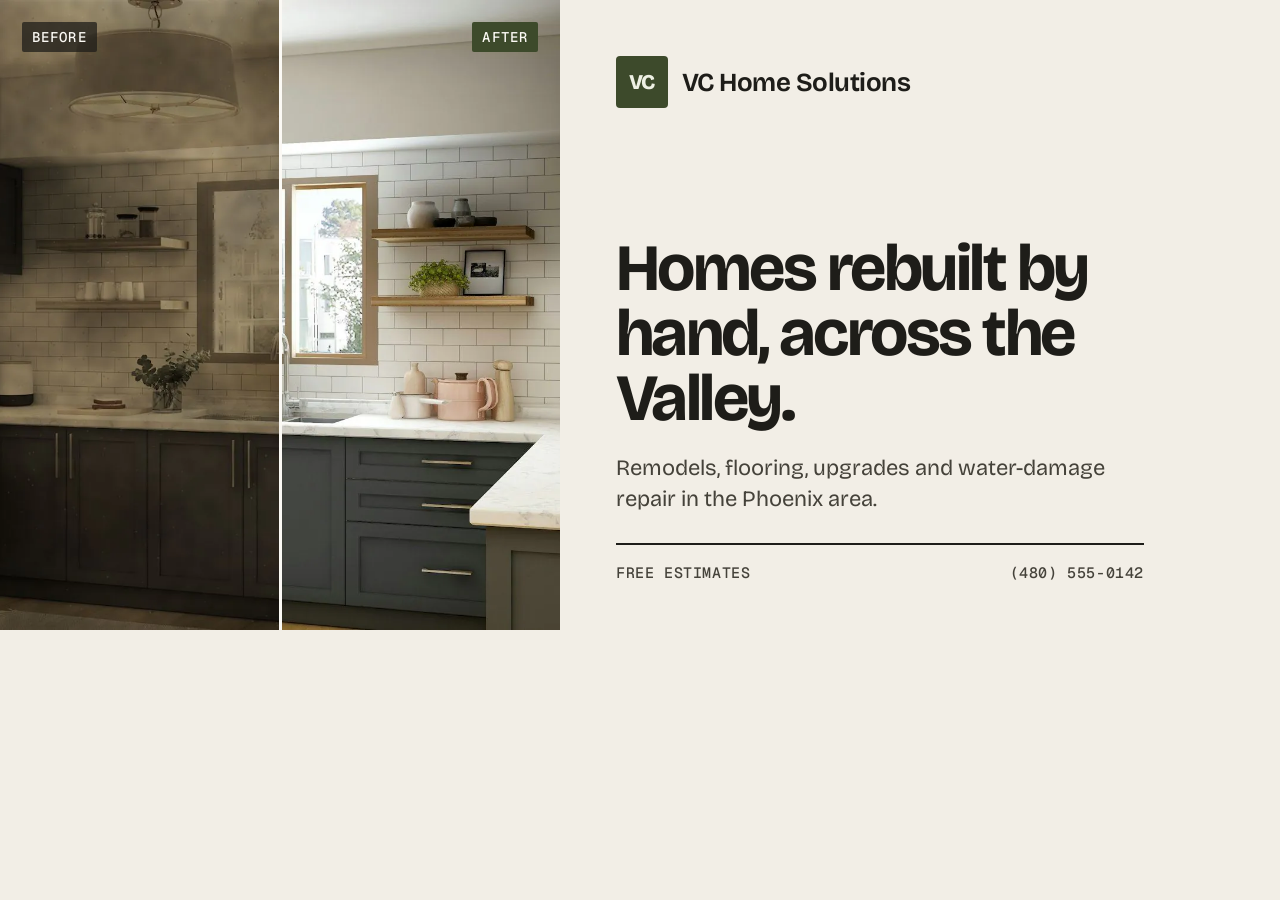
<file: tools/og.html>
<!doctype html>
<!-- Source for images/og-image.jpg (1200×630). Render with a headless browser at 1200×630. Not linked from the site. -->
<html><head><meta charset="utf-8">
<link href="https://fonts.googleapis.com/css2?family=Bricolage+Grotesque:opsz,wght@12..96,300..800&family=Geist+Mono:wght@400;500&display=swap" rel="stylesheet">
<style>
  * { box-sizing: border-box; margin: 0; }
  body { width: 1200px; height: 630px; background: #F2EEE6; font-family: "Bricolage Grotesque", sans-serif; color: #1E1D19; display: grid; grid-template-columns: 560px 1fr; overflow: hidden; }
  .photo { position: relative; overflow: hidden; }
  .photo img { position: absolute; inset: 0; width: 100%; height: 100%; object-fit: cover; object-position: 50% 60%; }
  .photo .before { clip-path: inset(0 50% 0 0); }
  .photo .line { position: absolute; top: 0; bottom: 0; left: 50%; width: 3px; margin-left: -1.5px; background: #FBF9F4; }
  .tag { position: absolute; top: 22px; padding: 6px 10px; font: 500 14px "Geist Mono", monospace; letter-spacing: .08em; text-transform: uppercase; color: #FBF9F4; border-radius: 2px; }
  .tag.b { left: 22px; background: rgba(30,29,25,.74); }
  .tag.a { right: 22px; background: #3D4A2B; }
  .copy { padding: 56px 56px 48px; display: flex; flex-direction: column; }
  .brand { display: flex; align-items: center; gap: 14px; }
  .mark { width: 52px; height: 52px; border-radius: 4px; background: #3D4A2B; color: #EEF0E4; display: grid; place-items: center; font-weight: 800; font-size: 21px; letter-spacing: -.02em; }
  .name { font-weight: 650; font-size: 26px; letter-spacing: -.02em; }
  h1 { margin-top: auto; font-size: 66px; line-height: .98; font-weight: 720; letter-spacing: -.038em; }
  p { margin-top: 22px; font-size: 22px; line-height: 1.4; color: #45423A; }
  .foot { margin-top: 28px; padding-top: 18px; border-top: 2px solid #1E1D19; display: flex; justify-content: space-between; font: 500 15px "Geist Mono", monospace; letter-spacing: .04em; color: #45423A; }
</style></head>
<body>
  <div class="photo">
    <img src="../images/projects/kitchen-after.webp" alt="">
    <img class="before" src="../images/projects/kitchen-before.webp" alt="">
    <span class="line"></span>
    <span class="tag b">Before</span><span class="tag a">After</span>
  </div>
  <div class="copy">
    <div class="brand"><span class="mark">VC</span><span class="name">VC Home Solutions</span></div>
    <h1>Homes rebuilt by hand, across the Valley.</h1>
    <p>Remodels, flooring, upgrades and water-damage repair in the Phoenix area.</p>
    <div class="foot"><span>FREE ESTIMATES</span><span>(480) 555-0142</span></div>
  </div>
</body></html>
</file>
